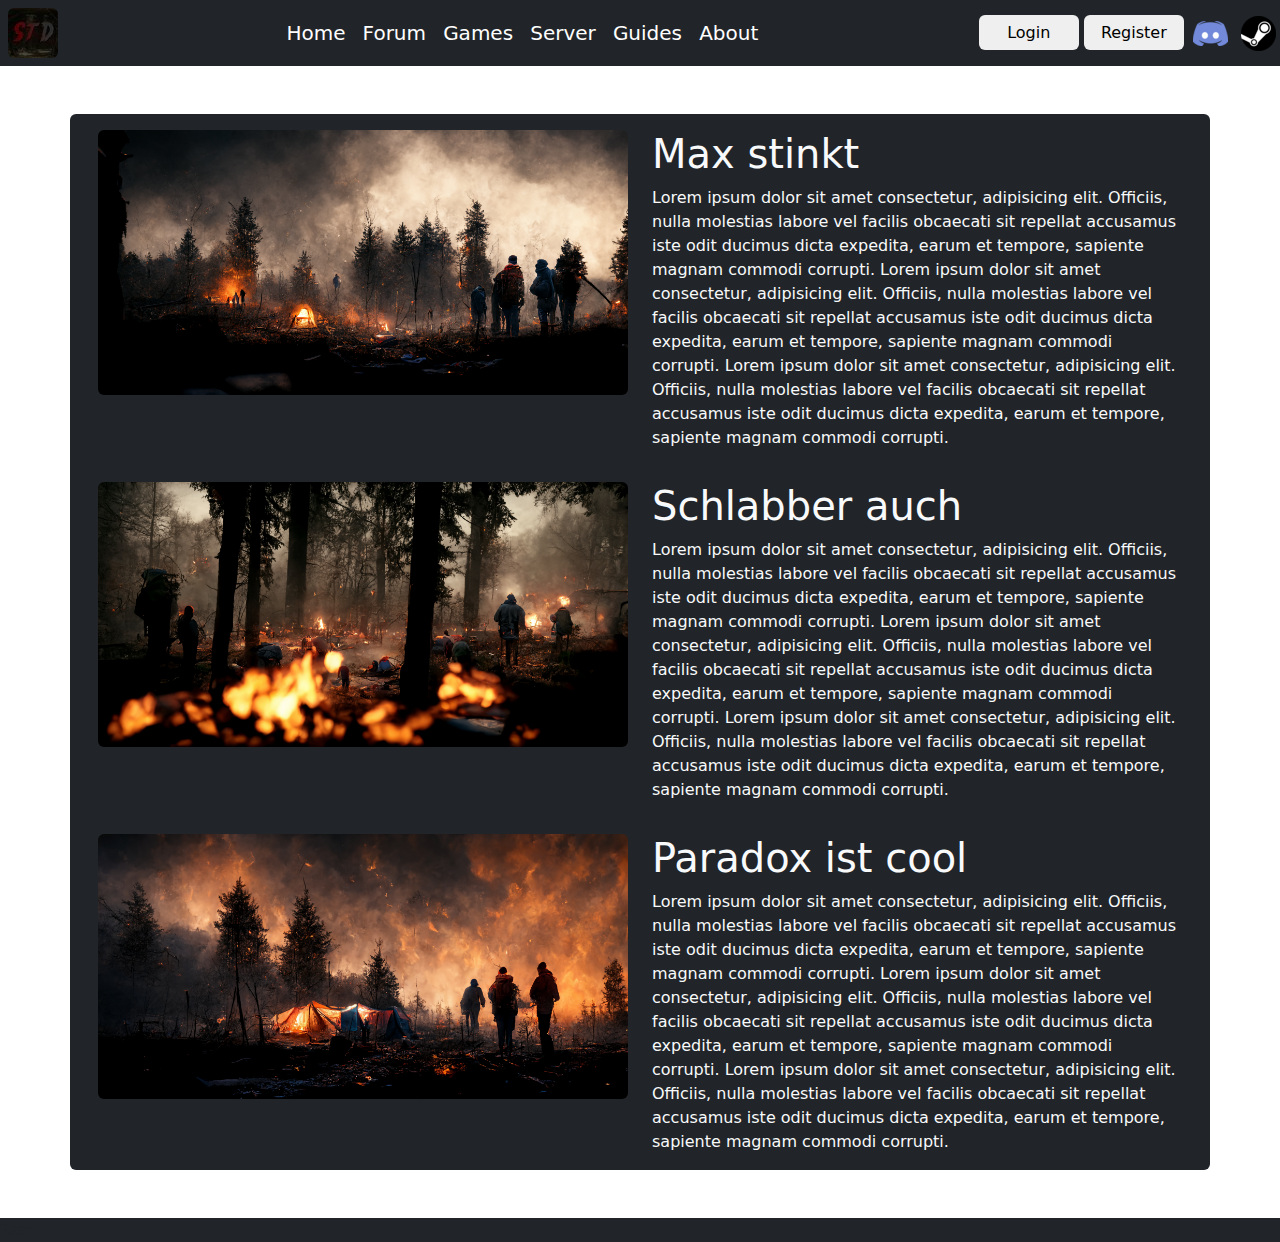
<file: index.html>
<!DOCTYPE html>
<html lang="en">
<head>
    <meta charset="UTF-8">
    <meta http-equiv="X-UA-Compatible" content="IE=edge">
    <meta name="viewport" content="width=device-width, initial-scale=1.0">
    <link rel="stylesheet" href="style/bootstrap.min.css">
    <link rel="stylesheet" href="style/style.css">
    <script src="https://cdn.jsdelivr.net/npm/@popperjs/core@2.11.5/dist/umd/popper.min.js" integrity="sha384-Xe+8cL9oJa6tN/veChSP7q+mnSPaj5Bcu9mPX5F5xIGE0DVittaqT5lorf0EI7Vk" crossorigin="anonymous"></script>
    <script src="JavaScript/bootstrap-5.2.0.min.js" defer></script>
    <script src="JavaScript/jquery-3.2.1.slim.min.js" defer></script>
    <link rel="icon" href="img/std-logo.jpg">
    <title>Survive The Darkness</title>
</head>
<body>
    <header>
        <div class="bg-dark text-light d-flex justify-content-between align-items-center">
            <img src="img/std-logo.jpg" class="m-2 rounded">
            <div class="m-2">
                <button class="bt1">Home</button>
                <button class="bt1">Forum</button>
                <button class="bt1">Games</button>
                <button class="bt1">Server</button>
                <button class="bt1">Guides</button>
                <button class="bt1">About</button>
            </div>
            <div>
                <button class="bt2 rounded">Login</button>
                <button class="bt2 rounded">Register</button>
                <a href="/">
                    <img src="img/discord-scaled.png" class="m-1">
                </a>
                <a href="/">
                    <img src="img/steam-scaled.png" class="m-1">
                </a>
            </div>
        </div>
    </header>

    <main>
        <div class="bg-dark mt-5 container rounded">
            <div class="row p-3">
                <div class="col">
                    <img src="img/std-wallpaper.png" class="w-100 rounded">
                </div>
                <div class="col text-light">
                    <h1>Max stinkt</h1>
                    Lorem ipsum dolor sit amet consectetur, adipisicing elit. Officiis, nulla molestias labore vel facilis obcaecati sit repellat accusamus iste odit ducimus dicta expedita, earum et tempore, sapiente magnam commodi corrupti.
                    Lorem ipsum dolor sit amet consectetur, adipisicing elit. Officiis, nulla molestias labore vel facilis obcaecati sit repellat accusamus iste odit ducimus dicta expedita, earum et tempore, sapiente magnam commodi corrupti.
                    Lorem ipsum dolor sit amet consectetur, adipisicing elit. Officiis, nulla molestias labore vel facilis obcaecati sit repellat accusamus iste odit ducimus dicta expedita, earum et tempore, sapiente magnam commodi corrupti.
                </div>
            </div>
            <div class="row p-3">
                <div class="col">
                    <img src="img/std-wallpaper-2.png" class="w-100 rounded">
                </div>
                <div class="col text-light">
                    <h1>Schlabber auch</h1>
                    Lorem ipsum dolor sit amet consectetur, adipisicing elit. Officiis, nulla molestias labore vel facilis obcaecati sit repellat accusamus iste odit ducimus dicta expedita, earum et tempore, sapiente magnam commodi corrupti.
                    Lorem ipsum dolor sit amet consectetur, adipisicing elit. Officiis, nulla molestias labore vel facilis obcaecati sit repellat accusamus iste odit ducimus dicta expedita, earum et tempore, sapiente magnam commodi corrupti.
                    Lorem ipsum dolor sit amet consectetur, adipisicing elit. Officiis, nulla molestias labore vel facilis obcaecati sit repellat accusamus iste odit ducimus dicta expedita, earum et tempore, sapiente magnam commodi corrupti.
                </div>
            </div>
            <div class="row p-3">
                <div class="col">
                    <img src="img/std-wallpaper-3.png" class="w-100 rounded">
                </div>
                <div class="col text-light">
                    <h1>Paradox ist cool</h1>
                    Lorem ipsum dolor sit amet consectetur, adipisicing elit. Officiis, nulla molestias labore vel facilis obcaecati sit repellat accusamus iste odit ducimus dicta expedita, earum et tempore, sapiente magnam commodi corrupti.
                    Lorem ipsum dolor sit amet consectetur, adipisicing elit. Officiis, nulla molestias labore vel facilis obcaecati sit repellat accusamus iste odit ducimus dicta expedita, earum et tempore, sapiente magnam commodi corrupti.
                    Lorem ipsum dolor sit amet consectetur, adipisicing elit. Officiis, nulla molestias labore vel facilis obcaecati sit repellat accusamus iste odit ducimus dicta expedita, earum et tempore, sapiente magnam commodi corrupti.
                </div>
            </div>
        </div>
    </main>

    <footer>
        <div class="d-flex bg-dark sticky-bottom mt-5">
            Test
        </div>
    </footer>
</body>
</html>
</file>
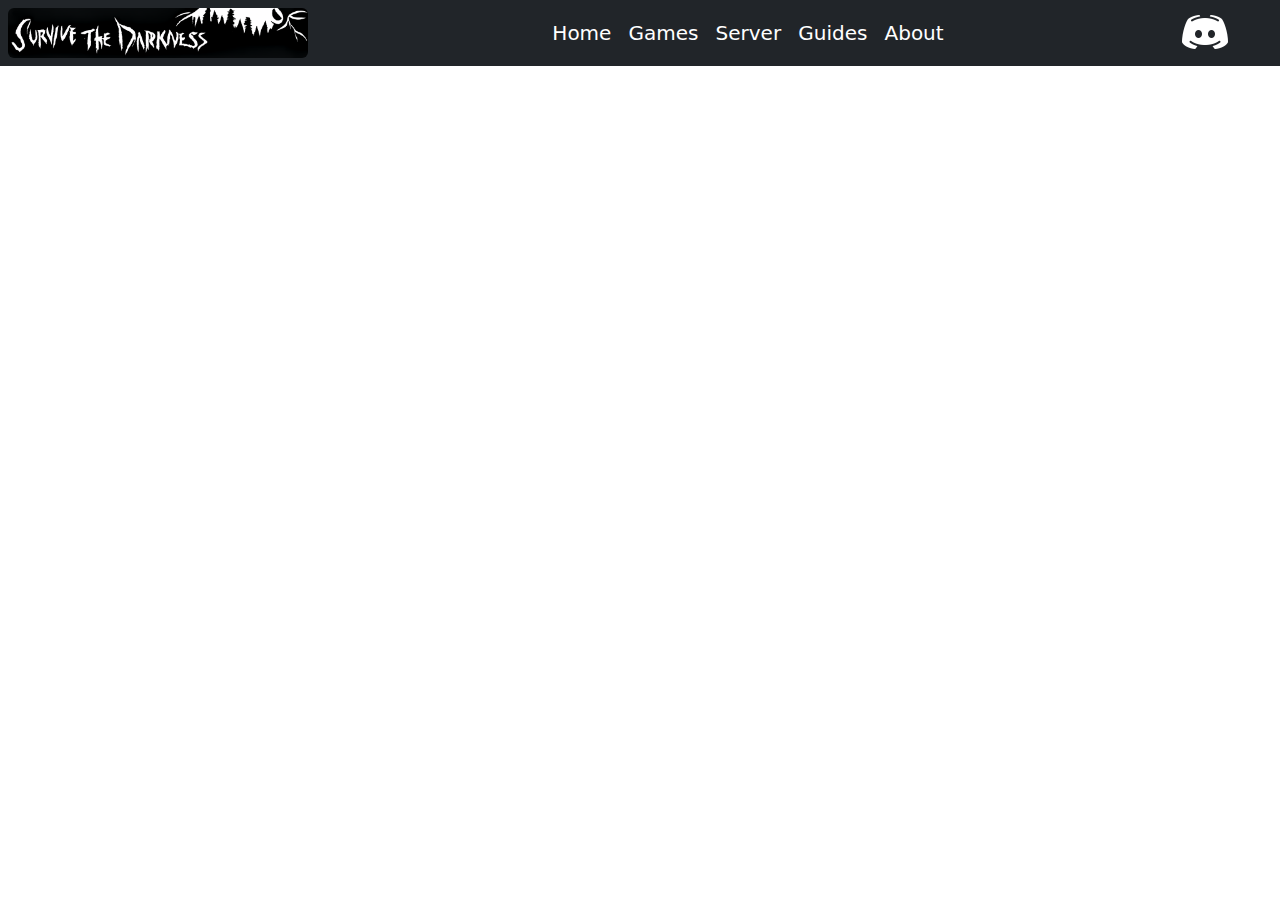
<file: about.html>
<!DOCTYPE html>
<html lang="en">
<head>
    <meta charset="UTF-8">
    <meta http-equiv="X-UA-Compatible" content="IE=edge">
    <meta name="viewport" content="width=device-width, initial-scale=1.0">
    <link rel="stylesheet" href="style/bootstrap.min.css">
    <link rel="stylesheet" href="style/style.css">
    <script src="https://cdn.jsdelivr.net/npm/@popperjs/core@2.11.5/dist/umd/popper.min.js" integrity="sha384-Xe+8cL9oJa6tN/veChSP7q+mnSPaj5Bcu9mPX5F5xIGE0DVittaqT5lorf0EI7Vk" crossorigin="anonymous"></script>
    <script src="JavaScript/bootstrap-5.2.0.min.js" defer></script>
    <script src="JavaScript/jquery-3.2.1.slim.min.js" defer></script>
    <link rel="icon" href="img/std-logo.jpg">
    <title>Survive The Darkness - DayZ</title>
</head>
<body>
    <header>
        <div class="bg-dark text-light d-flex justify-content-between align-items-center">
            <img src="img/StD_Logo.png" class="std-logo m-2 rounded" alt="Survive The Darkness">
            <div class="m-2">
                <a href="index.html">
                    <button class="bt1">Home</button>
                </a>
                <a href="games.html">
                    <button class="bt1">Games</button>
                </a>
                <a href="server.html">
                    <button class="bt1">Server</button>
                </a>
                <a href="guides.html">
                    <button class="bt1">Guides</button>
                </a>
                <a href="about.html">
                    <button class="bt1">About</button>
                </a>
            </div>
            <div class="d1">
                <a href="https://discord.gg/bHU8HaqD" >
                    <img src="img/discord-100px.png" class="w-50" alt="Survive the Darkness Discord">
                </a>
            </div>
        </div>
    </header>
</body>
</html>
</file>
<file: style/style.css>
html,body{
    height: 100%;
}
body{
    background: url(https://cdn.discordapp.com/attachments/964230230145368104/1012840715799232712/WolfsblutLive_DayZ_Wallpaper_title_Survive_The_Darkness_3_Armed_2504b13a-d613-44a5-88e8-6a63f5269fae.png);
    background-size: cover;
    z-index:-1;
}
a{
    text-decoration: none;
}
.std-logo{
    width: 300px;
}
.bt1{
    width: auto;
    height: 40px;
    font-size: 20px;
    background-color: #212529;
    color: white;
    border: none;
    border-style: none;
    transition: color 0.4s;
}
.bt1:hover{
    color: darkred;
}

.bt2{
    width: 100px;
    height: 35px;
    border: none;

    transition: color 0.5s, background-color 0.5s;
}
.bt2:hover{
    background-color: darkred;
    color: white;
}
</file>
